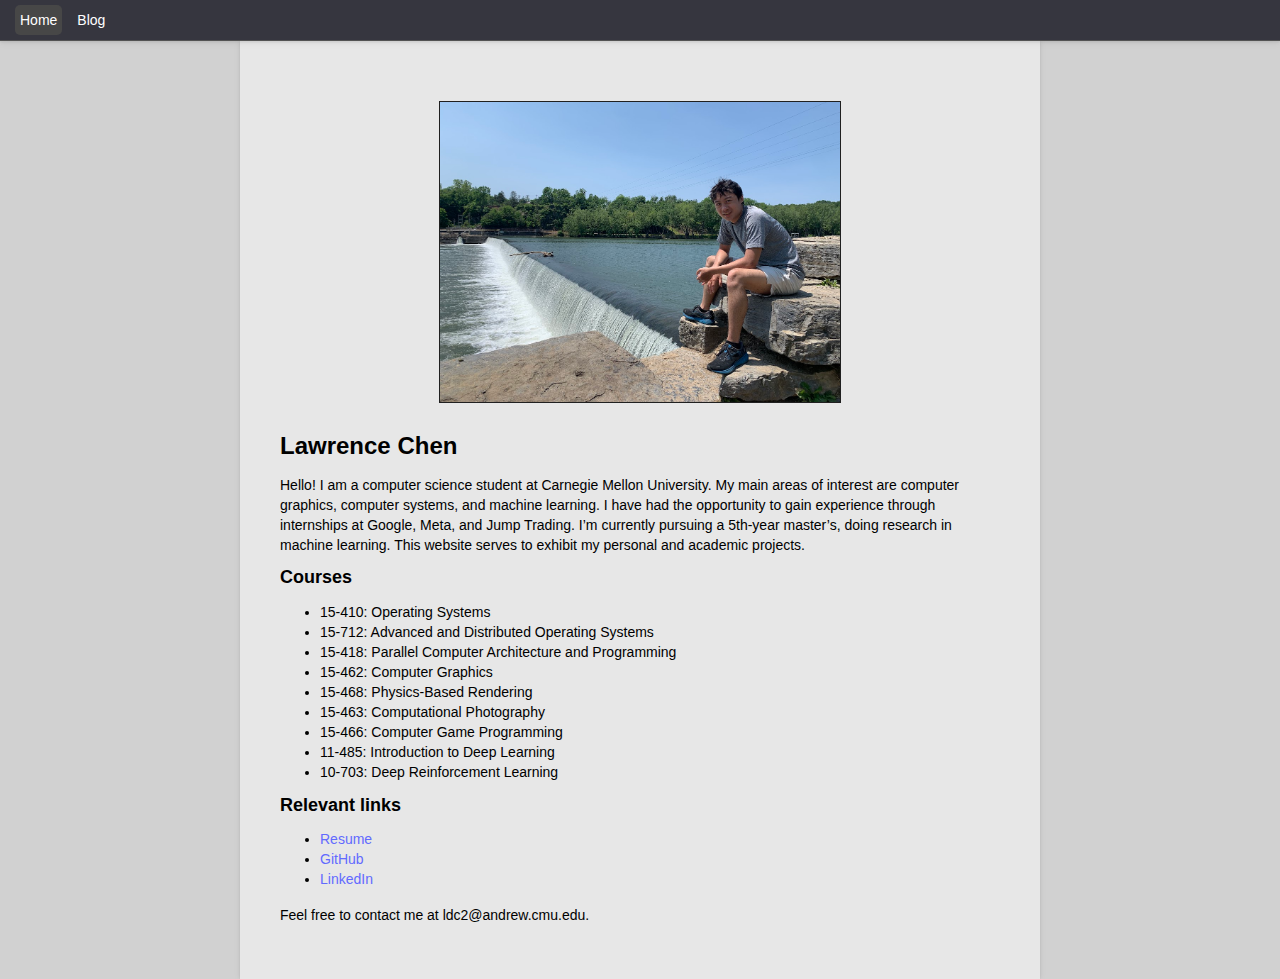
<file: index.html>
<!doctype html>
<html>
  <head>
    <meta charset="utf-8">
    <title>Home</title>
    <link rel="stylesheet" href="/assets/css/style.css">
    <link rel="shortcut icon" type="image/x-icon" href="/favicon.ico?">
  </head>
  <body>
    <nav>
    
        <span class="nav-button" id="nav-button-selected">
            <a href="/">
                <span class="link-spanner"></span>
                Home
            </a>
        </span>
    
        <span class="nav-button" >
            <a href="/blog.html">
                <span class="link-spanner"></span>
                Blog
            </a>
        </span>
    
</nav>

    <div id="page-wrapper">
        <div id="content">
            <p><img src="assets/images/lawrence.jpg" alt="" id="profile-picture" /></p>
<h1 id="lawrence-chen">Lawrence Chen</h1>
<p>Hello! I am a computer science student at Carnegie Mellon University. My main areas of interest are computer graphics, computer systems, and machine learning. I have had the opportunity to gain experience through internships at Google, Meta, and Jump Trading. I’m currently pursuing a 5th-year master’s, doing research in machine learning. This website serves to exhibit my personal and academic projects.</p>

<h2 id="courses">Courses</h2>
<ul>
  <li>15-410: Operating Systems</li>
  <li>15-712: Advanced and Distributed Operating Systems</li>
  <li>15-418: Parallel Computer Architecture and Programming</li>
  <li>15-462: Computer Graphics</li>
  <li>15-468: Physics-Based Rendering</li>
  <li>15-463: Computational Photography</li>
  <li>15-466: Computer Game Programming</li>
  <li>11-485: Introduction to Deep Learning</li>
  <li>10-703: Deep Reinforcement Learning</li>
</ul>

<h2 id="relevant-links">Relevant links</h2>
<ul>
  <li><a href="assets/images/LawrenceChenResume.pdf">Resume</a></li>
  <li><a href="https://github.com/ldcWV">GitHub</a></li>
  <li><a href="https://www.linkedin.com/in/lawrence-chen-6ab742158/">LinkedIn</a></li>
</ul>

<p>Feel free to contact me at ldc2@andrew.cmu.edu.</p>

        </div>
    </div>
  </body>
</html>
</file>
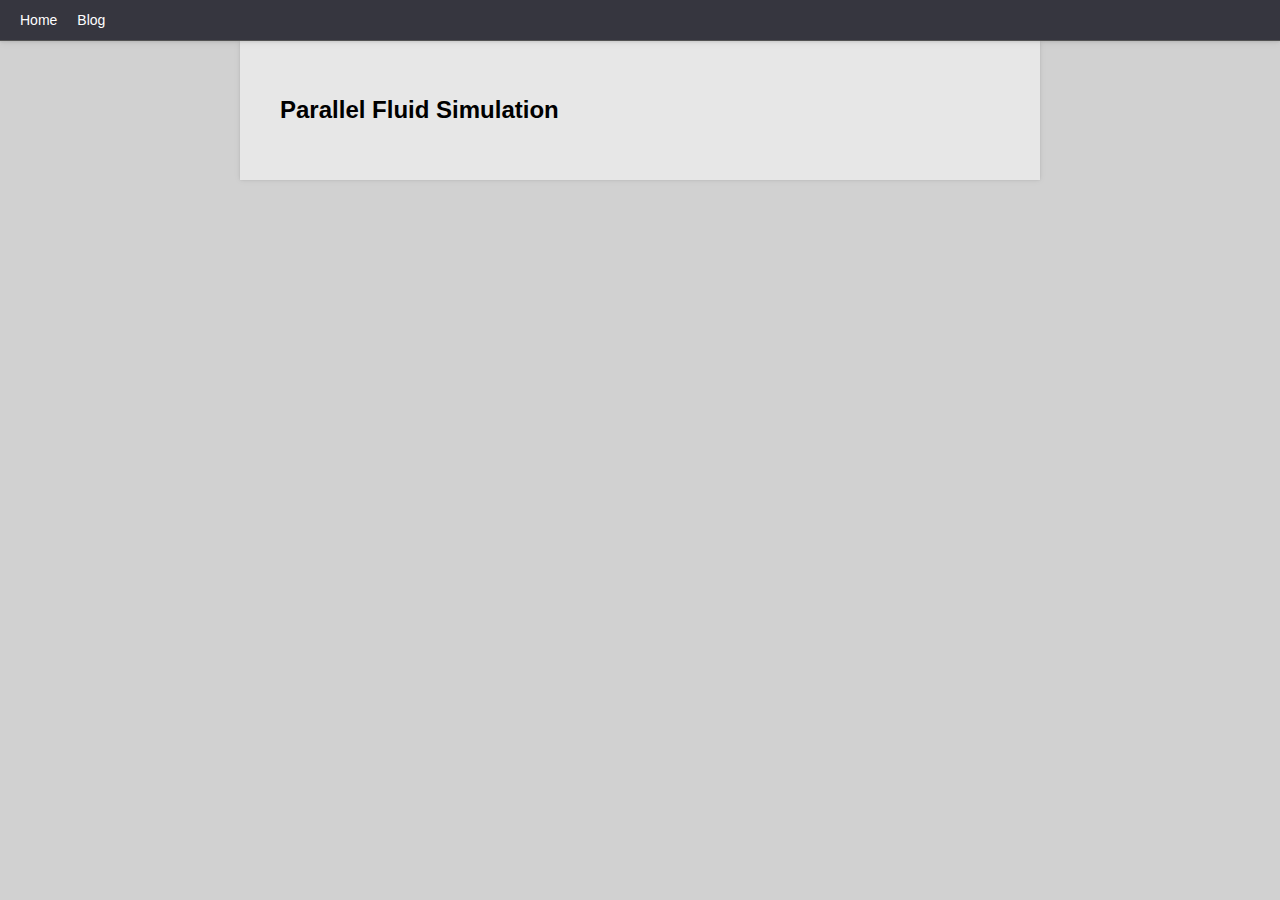
<file: 2022/12/18/fluidsim.html>
<!doctype html>
<html>
  <head>
    <meta charset="utf-8">
    <title>Parallel Fluid Simulation</title>
    <link rel="stylesheet" href="/assets/css/style.css">
    <link rel="shortcut icon" type="image/x-icon" href="/favicon.ico?">
  </head>
  <body>
    <nav>
    
        <span class="nav-button" >
            <a href="/">
                <span class="link-spanner"></span>
                Home
            </a>
        </span>
    
        <span class="nav-button" >
            <a href="/blog.html">
                <span class="link-spanner"></span>
                Blog
            </a>
        </span>
    
</nav>

    <div id="page-wrapper">
        <div id="content">
            <script src="https://cdn.mathjax.org/mathjax/latest/MathJax.js?config=TeX-AMS-MML_HTMLorMML" type="text/javascript"></script>
<h1>Parallel Fluid Simulation</h1>




        </div>
    </div>
  </body>
</html>
</file>
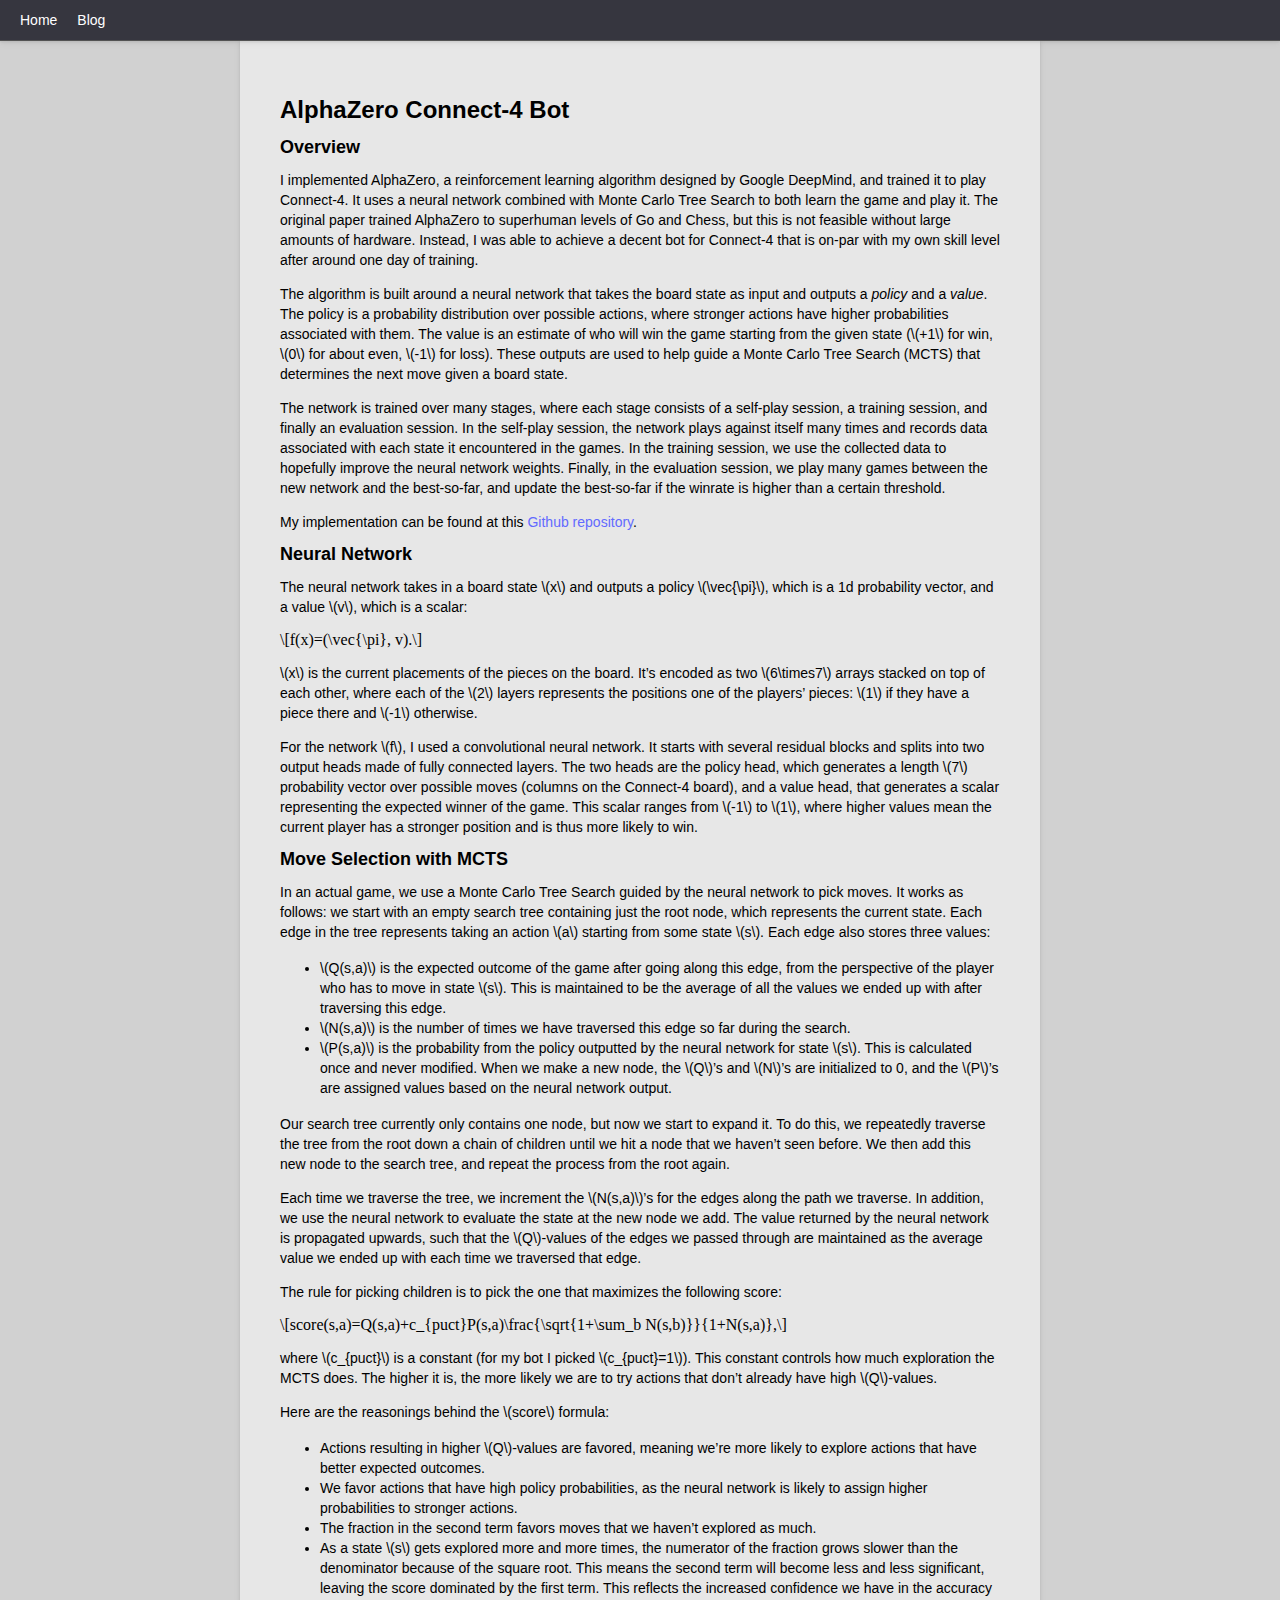
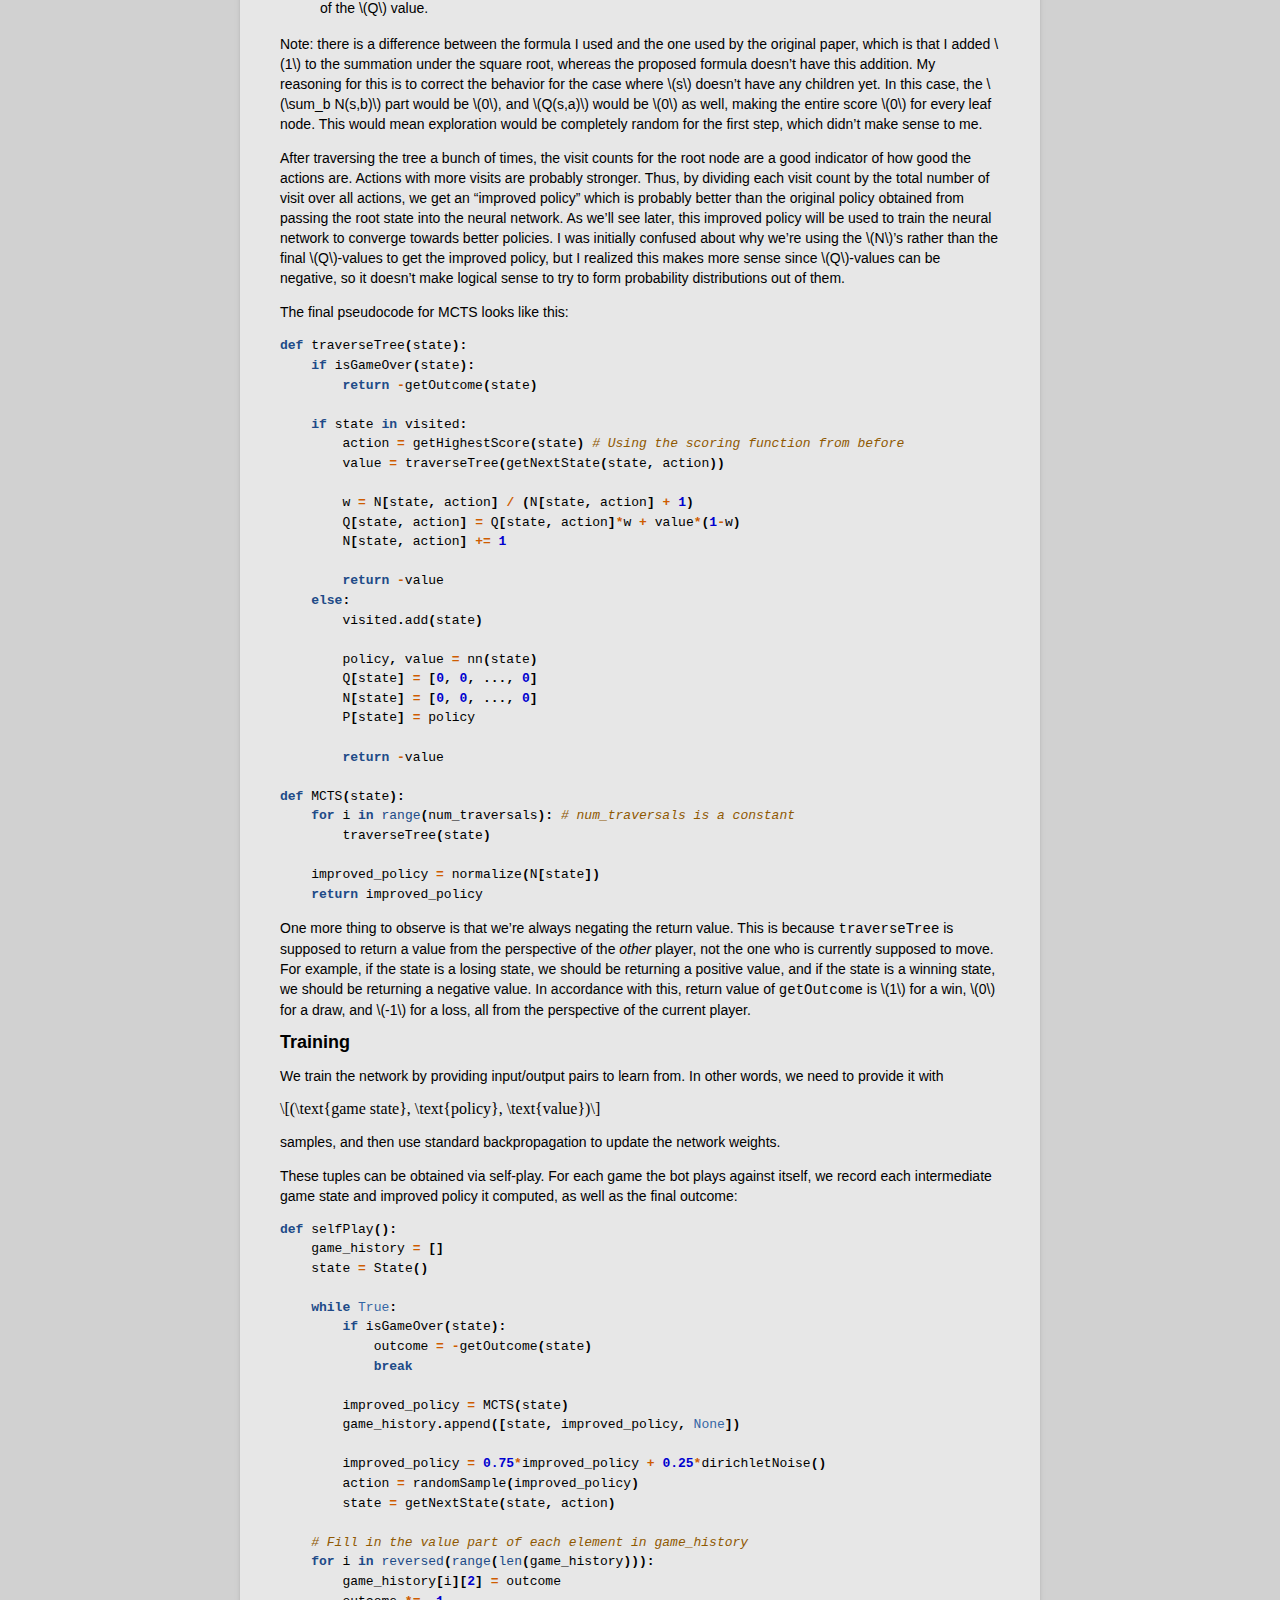
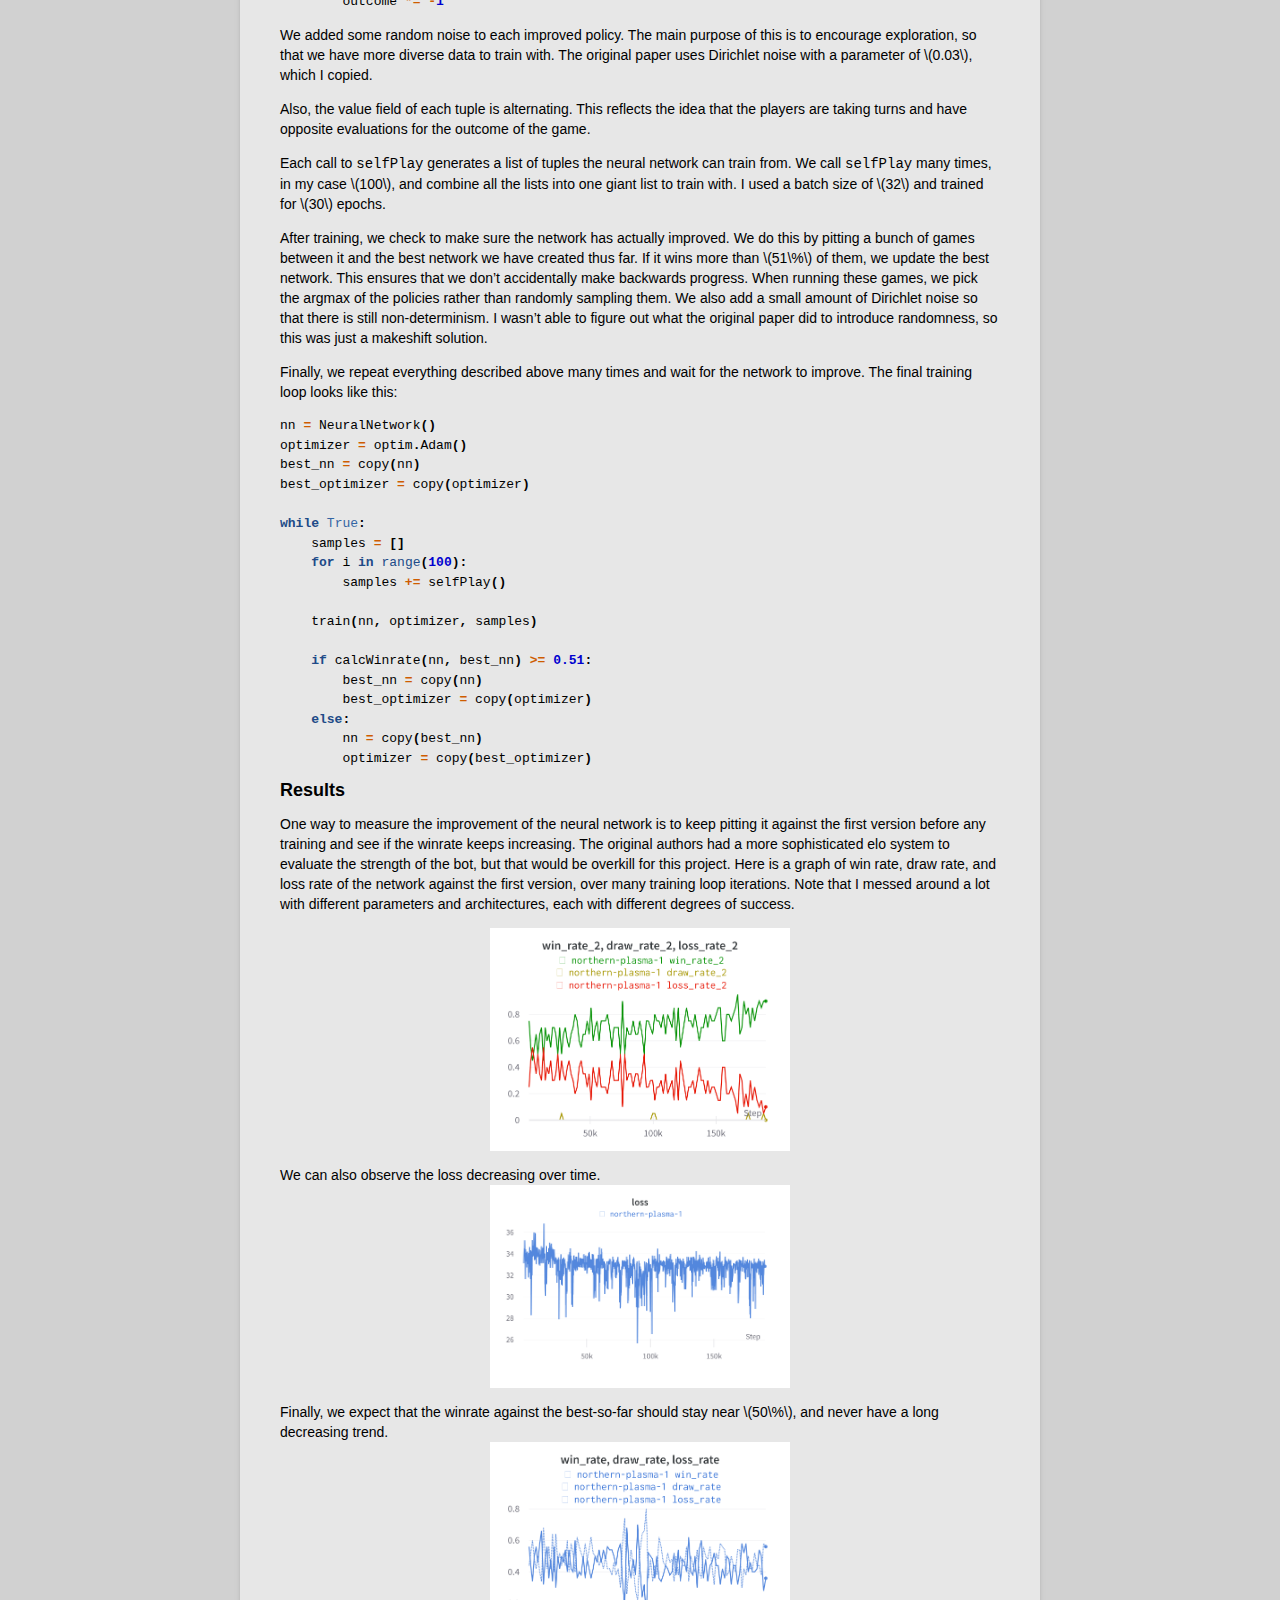
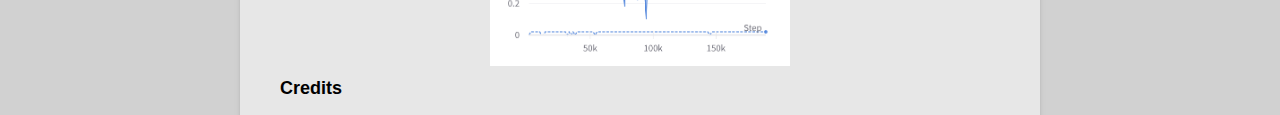
<file: 2023/01/14/alphazero.html>
<!doctype html>
<html>
  <head>
    <meta charset="utf-8">
    <title>AlphaZero Connect-4 Bot</title>
    <link rel="stylesheet" href="/assets/css/style.css">
    <link rel="shortcut icon" type="image/x-icon" href="/favicon.ico?">
  </head>
  <body>
    <nav>
    
        <span class="nav-button" >
            <a href="/">
                <span class="link-spanner"></span>
                Home
            </a>
        </span>
    
        <span class="nav-button" >
            <a href="/blog.html">
                <span class="link-spanner"></span>
                Blog
            </a>
        </span>
    
</nav>

    <div id="page-wrapper">
        <div id="content">
            <script src="https://cdn.mathjax.org/mathjax/latest/MathJax.js?config=TeX-AMS-MML_HTMLorMML" type="text/javascript"></script>
<h1>AlphaZero Connect-4 Bot</h1>

<h2 id="overview">Overview</h2>
<p>I implemented AlphaZero, a reinforcement learning algorithm designed by Google DeepMind, and trained it to play Connect-4. It uses a neural network combined with Monte Carlo Tree Search to both learn the game and play it. The original paper trained AlphaZero to superhuman levels of Go and Chess, but this is not feasible without large amounts of hardware. Instead, I was able to achieve a decent bot for Connect-4 that is on-par with my own skill level after around one day of training.</p>

<p>The algorithm is built around a neural network that takes the board state as input and outputs a <em>policy</em> and a <em>value</em>. The policy is a probability distribution over possible actions, where stronger actions have higher probabilities associated with them. The value is an estimate of who will win the game starting from the given state (\(+1\) for win, \(0\) for about even, \(-1\) for loss). These outputs are used to help guide a Monte Carlo Tree Search (MCTS) that determines the next move given a board state.</p>

<p>The network is trained over many stages, where each stage consists of a self-play session, a training session, and finally an evaluation session. In the self-play session, the network plays against itself many times and records data associated with each state it encountered in the games. In the training session, we use the collected data to hopefully improve the neural network weights. Finally, in the evaluation session, we play many games between the new network and the best-so-far, and update the best-so-far if the winrate is higher than a certain threshold.</p>

<p>My implementation can be found at this <a href="https://github.com/ldcWV/alphazero">Github repository</a>.</p>

<h2 id="neural-network">Neural Network</h2>
<p>The neural network takes in a board state \(x\) and outputs a policy \(\vec{\pi}\), which is a 1d probability vector, and a value \(v\), which is a scalar:</p>

\[f(x)=(\vec{\pi}, v).\]

<p>\(x\) is the current placements of the pieces on the board. It’s encoded as two \(6\times7\) arrays stacked on top of each other, where each of the \(2\) layers represents the positions one of the players’ pieces: \(1\) if they have a piece there and \(-1\) otherwise.</p>

<p>For the network \(f\), I used a convolutional neural network. It starts with several residual blocks and splits into two output heads made of fully connected layers. The two heads are the policy head, which generates a length \(7\) probability vector over possible moves (columns on the Connect-4 board), and a value head, that generates a scalar representing the expected winner of the game. This scalar ranges from \(-1\) to \(1\), where higher values mean the current player has a stronger position and is thus more likely to win.</p>

<h2 id="move-selection-with-mcts">Move Selection with MCTS</h2>
<p>In an actual game, we use a Monte Carlo Tree Search guided by the neural network to pick moves. It works as follows: we start with an empty search tree containing just the root node, which represents the current state. Each edge in the tree represents taking an action \(a\) starting from some state \(s\). Each edge also stores three values:</p>
<ul>
  <li>\(Q(s,a)\) is the expected outcome of the game after going along this edge, from the perspective of the player who has to move in state \(s\). This is maintained to be the average of all the values we ended up with after traversing this edge.</li>
  <li>\(N(s,a)\) is the number of times we have traversed this edge so far during the search.</li>
  <li>\(P(s,a)\) is the probability from the policy outputted by the neural network for state \(s\). This is calculated once and never modified.
When we make a new node, the \(Q\)’s and \(N\)’s are initialized to 0, and the \(P\)’s are assigned values based on the neural network output.</li>
</ul>

<p>Our search tree currently only contains one node, but now we start to expand it. To do this, we repeatedly traverse the tree from the root down a chain of children until we hit a node that we haven’t seen before. We then add this new node to the search tree, and repeat the process from the root again.</p>

<p>Each time we traverse the tree, we increment the \(N(s,a)\)’s for the edges along the path we traverse. In addition, we use the neural network to evaluate the state at the new node we add. The value returned by the neural network is propagated upwards, such that the \(Q\)-values of the edges we passed through are maintained as the average value we ended up with each time we traversed that edge.</p>

<p>The rule for picking children is to pick the one that maximizes the following score:</p>

\[score(s,a)=Q(s,a)+c_{puct}P(s,a)\frac{\sqrt{1+\sum_b N(s,b)}}{1+N(s,a)},\]

<p>where \(c_{puct}\) is a constant (for my bot I picked \(c_{puct}=1\)). This constant controls how much exploration the MCTS does. The higher it is, the more likely we are to try actions that don’t already have high \(Q\)-values.</p>

<p>Here are the reasonings behind the \(score\) formula:</p>
<ul>
  <li>Actions resulting in higher \(Q\)-values are favored, meaning we’re more likely to explore actions that have better expected outcomes.</li>
  <li>We favor actions that have high policy probabilities, as the neural network is likely to assign higher probabilities to stronger actions.</li>
  <li>The fraction in the second term favors moves that we haven’t explored as much.</li>
  <li>As a state \(s\) gets explored more and more times, the numerator of the fraction grows slower than the denominator because of the square root. This means the second term will become less and less significant, leaving the score dominated by the first term. This reflects the increased confidence we have in the accuracy of the \(Q\) value.</li>
</ul>

<p>Note: there is a difference between the formula I used and the one used by the original paper, which is that I added \(1\) to the summation under the square root, whereas the proposed formula doesn’t have this addition. My reasoning for this is to correct the behavior for the case where \(s\) doesn’t have any children yet. In this case, the \(\sum_b N(s,b)\) part would be \(0\), and \(Q(s,a)\) would be \(0\) as well, making the entire score \(0\) for every leaf node. This would mean exploration would be completely random for the first step, which didn’t make sense to me.</p>

<p>After traversing the tree a bunch of times, the visit counts for the root node are a good indicator of how good the actions are. Actions with more visits are probably stronger. Thus, by dividing each visit count by the total number of visit over all actions, we get an “improved policy” which is probably better than the original policy obtained from passing the root state into the neural network. As we’ll see later, this improved policy will be used to train the neural network to converge towards better policies. I was initially confused about why we’re using the \(N\)’s rather than the final \(Q\)-values to get the improved policy, but I realized this makes more sense since \(Q\)-values can be negative, so it doesn’t make logical sense to try to form probability distributions out of them.</p>

<p>The final pseudocode for MCTS looks like this:</p>
<div class="language-python highlighter-rouge"><div class="highlight"><pre class="highlight"><code><span class="k">def</span> <span class="nf">traverseTree</span><span class="p">(</span><span class="n">state</span><span class="p">):</span>
    <span class="k">if</span> <span class="n">isGameOver</span><span class="p">(</span><span class="n">state</span><span class="p">):</span>
        <span class="k">return</span> <span class="o">-</span><span class="n">getOutcome</span><span class="p">(</span><span class="n">state</span><span class="p">)</span>
    
    <span class="k">if</span> <span class="n">state</span> <span class="ow">in</span> <span class="n">visited</span><span class="p">:</span>
        <span class="n">action</span> <span class="o">=</span> <span class="n">getHighestScore</span><span class="p">(</span><span class="n">state</span><span class="p">)</span> <span class="c1"># Using the scoring function from before
</span>        <span class="n">value</span> <span class="o">=</span> <span class="n">traverseTree</span><span class="p">(</span><span class="n">getNextState</span><span class="p">(</span><span class="n">state</span><span class="p">,</span> <span class="n">action</span><span class="p">))</span>
        
        <span class="n">w</span> <span class="o">=</span> <span class="n">N</span><span class="p">[</span><span class="n">state</span><span class="p">,</span> <span class="n">action</span><span class="p">]</span> <span class="o">/</span> <span class="p">(</span><span class="n">N</span><span class="p">[</span><span class="n">state</span><span class="p">,</span> <span class="n">action</span><span class="p">]</span> <span class="o">+</span> <span class="mi">1</span><span class="p">)</span>
        <span class="n">Q</span><span class="p">[</span><span class="n">state</span><span class="p">,</span> <span class="n">action</span><span class="p">]</span> <span class="o">=</span> <span class="n">Q</span><span class="p">[</span><span class="n">state</span><span class="p">,</span> <span class="n">action</span><span class="p">]</span><span class="o">*</span><span class="n">w</span> <span class="o">+</span> <span class="n">value</span><span class="o">*</span><span class="p">(</span><span class="mi">1</span><span class="o">-</span><span class="n">w</span><span class="p">)</span>
        <span class="n">N</span><span class="p">[</span><span class="n">state</span><span class="p">,</span> <span class="n">action</span><span class="p">]</span> <span class="o">+=</span> <span class="mi">1</span>
        
        <span class="k">return</span> <span class="o">-</span><span class="n">value</span>
    <span class="k">else</span><span class="p">:</span>
        <span class="n">visited</span><span class="p">.</span><span class="n">add</span><span class="p">(</span><span class="n">state</span><span class="p">)</span>

        <span class="n">policy</span><span class="p">,</span> <span class="n">value</span> <span class="o">=</span> <span class="n">nn</span><span class="p">(</span><span class="n">state</span><span class="p">)</span>
        <span class="n">Q</span><span class="p">[</span><span class="n">state</span><span class="p">]</span> <span class="o">=</span> <span class="p">[</span><span class="mi">0</span><span class="p">,</span> <span class="mi">0</span><span class="p">,</span> <span class="p">...,</span> <span class="mi">0</span><span class="p">]</span>
        <span class="n">N</span><span class="p">[</span><span class="n">state</span><span class="p">]</span> <span class="o">=</span> <span class="p">[</span><span class="mi">0</span><span class="p">,</span> <span class="mi">0</span><span class="p">,</span> <span class="p">...,</span> <span class="mi">0</span><span class="p">]</span>
        <span class="n">P</span><span class="p">[</span><span class="n">state</span><span class="p">]</span> <span class="o">=</span> <span class="n">policy</span>

        <span class="k">return</span> <span class="o">-</span><span class="n">value</span>

<span class="k">def</span> <span class="nf">MCTS</span><span class="p">(</span><span class="n">state</span><span class="p">):</span>
    <span class="k">for</span> <span class="n">i</span> <span class="ow">in</span> <span class="nb">range</span><span class="p">(</span><span class="n">num_traversals</span><span class="p">):</span> <span class="c1"># num_traversals is a constant
</span>        <span class="n">traverseTree</span><span class="p">(</span><span class="n">state</span><span class="p">)</span>
    
    <span class="n">improved_policy</span> <span class="o">=</span> <span class="n">normalize</span><span class="p">(</span><span class="n">N</span><span class="p">[</span><span class="n">state</span><span class="p">])</span>
    <span class="k">return</span> <span class="n">improved_policy</span>
</code></pre></div></div>

<p>One more thing to observe is that we’re always negating the return value. This is because <code class="language-plaintext highlighter-rouge">traverseTree</code> is supposed to return a value from the perspective of the <em>other</em> player, not the one who is currently supposed to move. For example, if the state is a losing state, we should be returning a positive value, and if the state is a winning state, we should be returning a negative value. In accordance with this, return value of <code class="language-plaintext highlighter-rouge">getOutcome</code> is \(1\) for a win, \(0\) for a draw, and \(-1\) for a loss, all from the perspective of the current player.</p>

<h2 id="training">Training</h2>
<p>We train the network by providing input/output pairs to learn from. In other words, we need to provide it with</p>

\[(\text{game state}, \text{policy}, \text{value})\]

<p>samples, and then use standard backpropagation to update the network weights.</p>

<p>These tuples can be obtained via self-play. For each game the bot plays against itself, we record each intermediate game state and improved policy it computed, as well as the final outcome:</p>
<div class="language-python highlighter-rouge"><div class="highlight"><pre class="highlight"><code><span class="k">def</span> <span class="nf">selfPlay</span><span class="p">():</span>
    <span class="n">game_history</span> <span class="o">=</span> <span class="p">[]</span>
    <span class="n">state</span> <span class="o">=</span> <span class="n">State</span><span class="p">()</span>

    <span class="k">while</span> <span class="bp">True</span><span class="p">:</span>
        <span class="k">if</span> <span class="n">isGameOver</span><span class="p">(</span><span class="n">state</span><span class="p">):</span>
            <span class="n">outcome</span> <span class="o">=</span> <span class="o">-</span><span class="n">getOutcome</span><span class="p">(</span><span class="n">state</span><span class="p">)</span>
            <span class="k">break</span>

        <span class="n">improved_policy</span> <span class="o">=</span> <span class="n">MCTS</span><span class="p">(</span><span class="n">state</span><span class="p">)</span>
        <span class="n">game_history</span><span class="p">.</span><span class="n">append</span><span class="p">([</span><span class="n">state</span><span class="p">,</span> <span class="n">improved_policy</span><span class="p">,</span> <span class="bp">None</span><span class="p">])</span>

        <span class="n">improved_policy</span> <span class="o">=</span> <span class="mf">0.75</span><span class="o">*</span><span class="n">improved_policy</span> <span class="o">+</span> <span class="mf">0.25</span><span class="o">*</span><span class="n">dirichletNoise</span><span class="p">()</span>
        <span class="n">action</span> <span class="o">=</span> <span class="n">randomSample</span><span class="p">(</span><span class="n">improved_policy</span><span class="p">)</span>
        <span class="n">state</span> <span class="o">=</span> <span class="n">getNextState</span><span class="p">(</span><span class="n">state</span><span class="p">,</span> <span class="n">action</span><span class="p">)</span>
    
    <span class="c1"># Fill in the value part of each element in game_history
</span>    <span class="k">for</span> <span class="n">i</span> <span class="ow">in</span> <span class="nb">reversed</span><span class="p">(</span><span class="nb">range</span><span class="p">(</span><span class="nb">len</span><span class="p">(</span><span class="n">game_history</span><span class="p">))):</span>
        <span class="n">game_history</span><span class="p">[</span><span class="n">i</span><span class="p">][</span><span class="mi">2</span><span class="p">]</span> <span class="o">=</span> <span class="n">outcome</span>
        <span class="n">outcome</span> <span class="o">*=</span> <span class="o">-</span><span class="mi">1</span>
</code></pre></div></div>

<p>We added some random noise to each improved policy. The main purpose of this is to encourage exploration, so that we have more diverse data to train with. The original paper uses Dirichlet noise with a parameter of \(0.03\), which I copied.</p>

<p>Also, the value field of each tuple is alternating. This reflects the idea that the players are taking turns and have opposite evaluations for the outcome of the game.</p>

<p>Each call to <code class="language-plaintext highlighter-rouge">selfPlay</code> generates a list of tuples the neural network can train from. We call <code class="language-plaintext highlighter-rouge">selfPlay</code> many times, in my case \(100\), and combine all the lists into one giant list to train with. I used a batch size of \(32\) and trained for \(30\) epochs.</p>

<p>After training, we check to make sure the network has actually improved. We do this by pitting a bunch of games between it and the best network we have created thus far. If it wins more than \(51\%\) of them, we update the best network. This ensures that we don’t accidentally make backwards progress. When running these games, we pick the argmax of the policies rather than randomly sampling them. We also add a small amount of Dirichlet noise so that there is still non-determinism. I wasn’t able to figure out what the original paper did to introduce randomness, so this was just a makeshift solution.</p>

<p>Finally, we repeat everything described above many times and wait for the network to improve. The final training loop looks like this:</p>

<div class="language-python highlighter-rouge"><div class="highlight"><pre class="highlight"><code><span class="n">nn</span> <span class="o">=</span> <span class="n">NeuralNetwork</span><span class="p">()</span>
<span class="n">optimizer</span> <span class="o">=</span> <span class="n">optim</span><span class="p">.</span><span class="n">Adam</span><span class="p">()</span>
<span class="n">best_nn</span> <span class="o">=</span> <span class="n">copy</span><span class="p">(</span><span class="n">nn</span><span class="p">)</span>
<span class="n">best_optimizer</span> <span class="o">=</span> <span class="n">copy</span><span class="p">(</span><span class="n">optimizer</span><span class="p">)</span>

<span class="k">while</span> <span class="bp">True</span><span class="p">:</span>
    <span class="n">samples</span> <span class="o">=</span> <span class="p">[]</span>
    <span class="k">for</span> <span class="n">i</span> <span class="ow">in</span> <span class="nb">range</span><span class="p">(</span><span class="mi">100</span><span class="p">):</span>
        <span class="n">samples</span> <span class="o">+=</span> <span class="n">selfPlay</span><span class="p">()</span>
    
    <span class="n">train</span><span class="p">(</span><span class="n">nn</span><span class="p">,</span> <span class="n">optimizer</span><span class="p">,</span> <span class="n">samples</span><span class="p">)</span>

    <span class="k">if</span> <span class="n">calcWinrate</span><span class="p">(</span><span class="n">nn</span><span class="p">,</span> <span class="n">best_nn</span><span class="p">)</span> <span class="o">&gt;=</span> <span class="mf">0.51</span><span class="p">:</span>
        <span class="n">best_nn</span> <span class="o">=</span> <span class="n">copy</span><span class="p">(</span><span class="n">nn</span><span class="p">)</span>
        <span class="n">best_optimizer</span> <span class="o">=</span> <span class="n">copy</span><span class="p">(</span><span class="n">optimizer</span><span class="p">)</span>
    <span class="k">else</span><span class="p">:</span>
        <span class="n">nn</span> <span class="o">=</span> <span class="n">copy</span><span class="p">(</span><span class="n">best_nn</span><span class="p">)</span>
        <span class="n">optimizer</span> <span class="o">=</span> <span class="n">copy</span><span class="p">(</span><span class="n">best_optimizer</span><span class="p">)</span>
</code></pre></div></div>

<h2 id="results">Results</h2>
<p>One way to measure the improvement of the neural network is to keep pitting it against the first version before any training and see if the winrate keeps increasing. The original authors had a more sophisticated elo system to evaluate the strength of the bot, but that would be overkill for this project. Here is a graph of win rate, draw rate, and loss rate of the network against the first version, over many training loop iterations. Note that I messed around a lot with different parameters and architectures, each with different degrees of success.</p>

<p><img src="/assets/images/alphazero/wdl2.png" alt="Winrate vs before training" width="300" style="display:block; margin-left:auto; margin-right:auto" /></p>

<p>We can also observe the loss decreasing over time.
<img src="/assets/images/alphazero/loss.png" alt="Loss" width="300" style="display:block; margin-left:auto; margin-right:auto" /></p>

<p>Finally, we expect that the winrate against the best-so-far should stay near \(50\%\), and never have a long decreasing trend.
<img src="/assets/images/alphazero/wdl.png" alt="Winrate vs best-so-far" width="300" style="display:block; margin-left:auto; margin-right:auto" /></p>

<h2 id="credits">Credits</h2>
<p>I used the original <a href="https://arxiv.org/pdf/1712.01815.pdf">AlphaZero paper</a>, <a href="https://web.stanford.edu/~surag/posts/alphazero.html">this excellent tutorial</a> and <a href="https://github.com/Plasma-Vortex/GameAI">Howard Halim’s implementation</a> as references.</p>


        </div>
    </div>
  </body>
</html>
</file>
<file: assets/css/style.css>
@import "tango.css";

/* NAVBAR */
nav {
    background-color: rgb(54, 54, 63);
    min-height: 40px;
    border-bottom: 1px solid rgb(83, 83, 83);
    box-shadow: 0 1px 2px hsla(0,0%,0%,0.05), 0 1px 4px hsla(0, 0%, 0%, 0.05), 0 2px 8px hsla(0, 0%, 0%, 0.05);
    position: relative;
    z-index: 999;
    display: flex;
    padding-left: 10px;
}

.nav-button {
    display: flex;
    justify-content: center;
    align-items: center;
    position: relative;
    margin: 5px 5px 5px 5px;
    padding: 2px 5px 2px 5px;
    border-radius: 5px;
    transition: 0.3s;
}

.nav-button > a {
    color: white;
}

.nav-button > a:hover {
    color: white;
}

.nav-button:hover {
    background-color:rgb(107, 107, 107);
}

#nav-button-selected.nav-button {
    background-color: rgb(71, 71, 71);
}

.link-spanner{
  position:absolute; 
  width:100%;
  height:100%;
  top:0;
  left: 0;
  z-index: 1;
}   

/* GENERAL PAGE AND TEXT FORMATTING */
#page-wrapper {
    box-sizing: border-box;
    display: block;
}

#content {
  background-color: rgb(231, 231, 231);

  margin-left: auto;
  margin-right: auto;
  max-width: 800px;
  padding: 40px 40px;

  color: rgb(0, 0, 0);

  box-sizing: border-box;
  box-shadow:  0px 0 2px hsla(0,0%,0%,0.05),  0px 0 4px hsla(0, 0%, 0%, 0.05),  0px 0 8px hsla(0, 0%, 0%, 0.05);
}

h1 { font-family: Calibri, Candara, Segoe, "Segoe UI", Optima, Arial, sans-serif; font-size: 24px; font-style: normal; font-variant: normal; font-weight: 700; line-height: 26.4px; }
h2 { font-family: Calibri, Candara, Segoe, "Segoe UI", Optima, Arial, sans-serif; font-size: 18px; font-style: normal; font-variant: normal; font-weight: 700; line-height: 15.4px; }
h3 { font-family: Calibri, Candara, Segoe, "Segoe UI", Optima, Arial, sans-serif; font-size: 14px; font-style: normal; font-variant: normal; font-weight: 700; line-height: 15.4px; }
p,a,li,.blog-post { font-family: Calibri, Candara, Segoe, "Segoe UI", Optima, Arial, sans-serif; font-size: 14px; font-style: normal; font-variant: normal; font-weight: 400; line-height: 20px; }
blockquote { font-family: Calibri, Candara, Segoe, "Segoe UI", Optima, Arial, sans-serif; font-size: 21px; font-style: normal; font-variant: normal; font-weight: 400; line-height: 30px; }
pre { font-family: Calibri, Candara, Segoe, "Segoe UI", Optima, Arial, sans-serif; font-size: 13px; font-style: normal; font-variant: normal; font-weight: 400; line-height: 18.5714px; }

body {
    margin: 0;
    background-color: rgb(209, 209, 209);
}

html,body,#content,#page-wrapper { min-height:100%; }

a {
  color: rgb(98, 106, 255);
  text-decoration: none;
}

a:hover {
  color: rgb(0, 0, 255);
}

/* BLOG POSTS */
.blog-post {
    position: relative;
    padding: 10px;
    margin-top: 5px;
    margin-bottom: 5px;
    border-radius: 3px;
    transition: 0.3s;
}

.blog-post:hover {
    background-color: rgb(172, 182, 255);
}

.blog-post-title-and-author {
    overflow: hidden;
}

.blog-post-title {
    font-weight: 700;
    float: left;
}

.blog-post-date {
    float: right;
}

/* MISCELLANEOUS */
#profile-picture {
    /* border-radius: 50%; */
    max-width: 400px;
    margin: 20px auto 30px auto;
    display: flex;
    border: 1px solid rgb(32, 32, 32);
}
</file>
